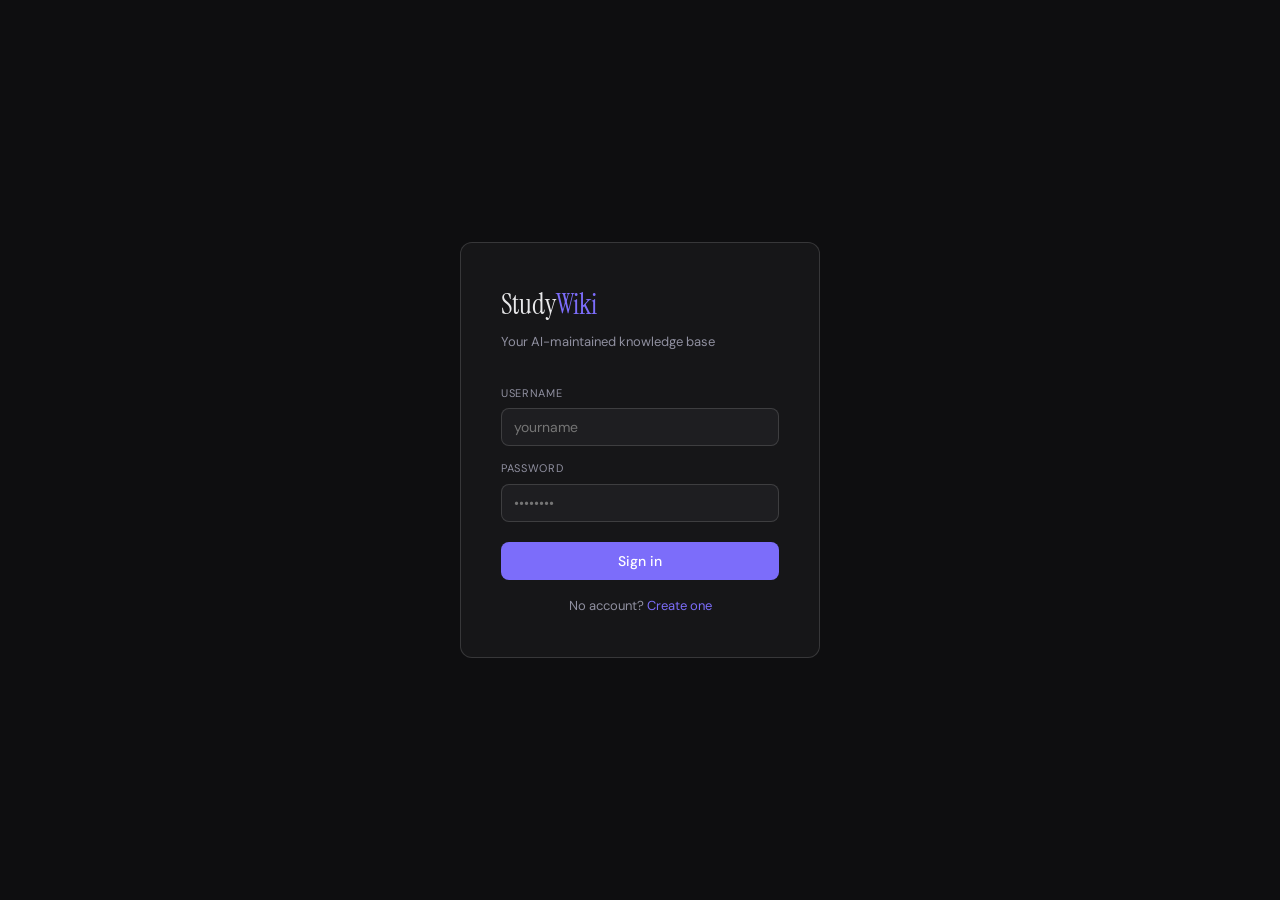
<file: study-wiki.html>
<!DOCTYPE html>
<html lang="en">
<head>
<meta charset="UTF-8" />
<meta name="viewport" content="width=device-width, initial-scale=1.0" />
<title>Study Wiki</title>
<style>
@import url('https://fonts.googleapis.com/css2?family=Instrument+Serif:ital@0;1&family=DM+Mono:wght@400;500&family=DM+Sans:wght@300;400;500&display=swap');

:root {
  --bg: #0e0e10;
  --bg2: #161618;
  --bg3: #1e1e21;
  --border: rgba(255,255,255,0.08);
  --border2: rgba(255,255,255,0.14);
  --text: #e8e8ea;
  --text2: #9090a0;
  --text3: #55555f;
  --accent: #7c6dfa;
  --accent2: #5748d4;
  --accent-glow: rgba(124,109,250,0.15);
  --green: #3dba7e;
  --green-bg: rgba(61,186,126,0.12);
  --amber: #f0b429;
  --amber-bg: rgba(240,180,41,0.12);
  --red: #f06060;
  --red-bg: rgba(240,96,96,0.12);
  --blue: #60a8f0;
  --blue-bg: rgba(96,168,240,0.12);
  --radius: 8px;
  --radius-lg: 12px;
  --font-serif: 'Instrument Serif', Georgia, serif;
  --font-mono: 'DM Mono', monospace;
  --font-sans: 'DM Sans', sans-serif;
}

*, *::before, *::after { box-sizing: border-box; margin: 0; padding: 0; }

body {
  font-family: var(--font-sans);
  background: var(--bg);
  color: var(--text);
  height: 100vh;
  overflow: hidden;
  font-size: 14px;
  line-height: 1.6;
}

/* ── Scrollbar ── */
::-webkit-scrollbar { width: 4px; height: 4px; }
::-webkit-scrollbar-track { background: transparent; }
::-webkit-scrollbar-thumb { background: var(--border2); border-radius: 4px; }

/* ── Auth ── */
#auth-screen {
  display: flex;
  align-items: center;
  justify-content: center;
  height: 100vh;
  background: var(--bg);
}

.auth-card {
  width: 360px;
  background: var(--bg2);
  border: 1px solid var(--border2);
  border-radius: var(--radius-lg);
  padding: 2.5rem;
  animation: fadeUp 0.4s ease;
}

.auth-logo {
  font-family: var(--font-serif);
  font-size: 28px;
  color: var(--text);
  margin-bottom: 4px;
}

.auth-logo span { color: var(--accent); }

.auth-sub {
  font-size: 13px;
  color: var(--text2);
  margin-bottom: 2rem;
}

.field { margin-bottom: 14px; }
.field label { display: block; font-size: 11px; color: var(--text2); text-transform: uppercase; letter-spacing: 0.06em; margin-bottom: 6px; }
.field input {
  width: 100%;
  padding: 9px 12px;
  background: var(--bg3);
  border: 1px solid var(--border2);
  border-radius: var(--radius);
  color: var(--text);
  font-family: var(--font-sans);
  font-size: 14px;
  outline: none;
  transition: border-color 0.2s;
}
.field input:focus { border-color: var(--accent); }

.auth-btn {
  width: 100%;
  padding: 10px;
  background: var(--accent);
  border: none;
  border-radius: var(--radius);
  color: #fff;
  font-family: var(--font-sans);
  font-size: 14px;
  font-weight: 500;
  cursor: pointer;
  margin-top: 6px;
  transition: background 0.2s, transform 0.1s;
}
.auth-btn:hover { background: var(--accent2); }
.auth-btn:active { transform: scale(0.99); }

.auth-err { font-size: 12px; color: var(--red); margin-top: 10px; display: none; }
.auth-toggle { text-align: center; margin-top: 1rem; font-size: 13px; color: var(--text2); }
.auth-toggle a { color: var(--accent); cursor: pointer; text-decoration: none; }

/* ── App Layout ── */
#app { display: none; height: 100vh; flex-direction: column; }
#app.visible { display: flex; }

/* ── Top bar ── */
#topbar {
  height: 44px;
  min-height: 44px;
  display: flex;
  align-items: center;
  gap: 0;
  border-bottom: 1px solid var(--border);
  background: var(--bg);
  padding: 0 16px;
  z-index: 10;
}

.tb-logo {
  font-family: var(--font-serif);
  font-size: 17px;
  color: var(--text);
  margin-right: 20px;
  flex-shrink: 0;
}
.tb-logo span { color: var(--accent); }

.tb-tabs { display: flex; gap: 2px; flex: 1; }

.tb-tab {
  padding: 5px 12px;
  border-radius: var(--radius);
  font-size: 13px;
  color: var(--text2);
  cursor: pointer;
  border: 1px solid transparent;
  transition: all 0.15s;
  background: none;
  font-family: var(--font-sans);
}
.tb-tab:hover { color: var(--text); background: var(--bg3); }
.tb-tab.active { color: var(--text); background: var(--bg3); border-color: var(--border2); }

.tb-right { display: flex; align-items: center; gap: 10px; margin-left: auto; }
.tb-user { font-size: 12px; color: var(--text3); }
.tb-sign-out {
  font-size: 12px;
  color: var(--text3);
  background: none;
  border: none;
  cursor: pointer;
  font-family: var(--font-sans);
  padding: 4px 8px;
  border-radius: var(--radius);
  transition: color 0.15s;
}
.tb-sign-out:hover { color: var(--text2); }

/* ── Main body ── */
#body { flex: 1; display: flex; overflow: hidden; }

/* ── Sidebar ── */
#sidebar {
  width: 210px;
  min-width: 210px;
  border-right: 1px solid var(--border);
  display: flex;
  flex-direction: column;
  background: var(--bg);
  overflow: hidden;
}

.sb-section {
  padding: 12px 10px 6px;
}

.sb-label {
  font-size: 10px;
  text-transform: uppercase;
  letter-spacing: 0.07em;
  color: var(--text3);
  padding: 0 6px;
  margin-bottom: 4px;
}

.sb-new {
  width: 100%;
  padding: 7px 10px;
  background: none;
  border: 1px dashed var(--border2);
  border-radius: var(--radius);
  color: var(--text2);
  font-size: 12px;
  cursor: pointer;
  font-family: var(--font-sans);
  text-align: left;
  transition: all 0.15s;
}
.sb-new:hover { border-color: var(--accent); color: var(--accent); background: var(--accent-glow); }

.sb-pages { flex: 1; overflow-y: auto; padding: 4px 10px; }

.sb-page {
  display: flex;
  align-items: center;
  gap: 7px;
  padding: 6px 8px;
  border-radius: var(--radius);
  cursor: pointer;
  font-size: 13px;
  color: var(--text2);
  border: 1px solid transparent;
  transition: all 0.12s;
  margin-bottom: 1px;
}
.sb-page:hover { color: var(--text); background: var(--bg3); }
.sb-page.active { color: var(--text); background: var(--bg3); border-color: var(--border2); }
.sb-page-icon { font-size: 11px; flex-shrink: 0; }
.sb-page-name { overflow: hidden; text-overflow: ellipsis; white-space: nowrap; flex: 1; }
.sb-page-del {
  opacity: 0;
  font-size: 14px;
  color: var(--text3);
  cursor: pointer;
  padding: 0 2px;
  transition: opacity 0.1s, color 0.1s;
  background: none;
  border: none;
  font-family: var(--font-sans);
  line-height: 1;
}
.sb-page:hover .sb-page-del { opacity: 1; }
.sb-page-del:hover { color: var(--red); }

.sb-footer { padding: 10px; border-top: 1px solid var(--border); }
.sb-stats { font-size: 11px; color: var(--text3); text-align: center; }

/* ── Editor view ── */
#editor-view { flex: 1; display: flex; overflow: hidden; }

.editor-main { flex: 1; display: flex; flex-direction: column; overflow: hidden; }

.editor-header {
  padding: 14px 20px 10px;
  border-bottom: 1px solid var(--border);
}

.page-title-input {
  width: 100%;
  font-family: var(--font-serif);
  font-size: 26px;
  background: transparent;
  border: none;
  color: var(--text);
  outline: none;
  margin-bottom: 8px;
}
.page-title-input::placeholder { color: var(--text3); }

.editor-meta { display: flex; align-items: center; gap: 8px; flex-wrap: wrap; }

.tag-pill {
  display: inline-flex;
  align-items: center;
  gap: 4px;
  font-size: 11px;
  padding: 2px 8px;
  border-radius: 100px;
  background: var(--accent-glow);
  border: 1px solid rgba(124,109,250,0.25);
  color: var(--accent);
  cursor: default;
}
.tag-pill .rm { cursor: pointer; opacity: 0.6; font-size: 13px; line-height: 1; background: none; border: none; color: var(--accent); padding: 0; }
.tag-pill .rm:hover { opacity: 1; }

.tag-add-input {
  font-size: 11px;
  padding: 2px 8px;
  border-radius: 100px;
  background: transparent;
  border: 1px dashed var(--border2);
  color: var(--text2);
  outline: none;
  width: 80px;
  font-family: var(--font-sans);
  transition: border-color 0.15s;
}
.tag-add-input:focus { border-color: var(--accent); }

.save-indicator { font-size: 11px; color: var(--text3); margin-left: auto; }
.save-indicator.saved { color: var(--green); }

.editor-body { flex: 1; display: flex; overflow: hidden; }

textarea#note-content {
  flex: 1;
  padding: 20px;
  background: transparent;
  border: none;
  color: var(--text);
  font-family: var(--font-mono);
  font-size: 13.5px;
  line-height: 1.8;
  resize: none;
  outline: none;
}
textarea#note-content::placeholder { color: var(--text3); }

/* ── AI Panel ── */
#ai-panel {
  width: 300px;
  min-width: 300px;
  border-left: 1px solid var(--border);
  display: none;
  flex-direction: column;
  background: var(--bg);
}
#ai-panel.open { display: flex; }

.ai-header {
  padding: 10px 14px;
  border-bottom: 1px solid var(--border);
  display: flex;
  align-items: center;
  justify-content: space-between;
}
.ai-header-title { font-size: 13px; font-weight: 500; }
.ai-close {
  background: none;
  border: none;
  color: var(--text3);
  font-size: 18px;
  cursor: pointer;
  padding: 0;
  line-height: 1;
  font-family: var(--font-sans);
}
.ai-close:hover { color: var(--text); }

.ai-msgs { flex: 1; overflow-y: auto; padding: 12px; display: flex; flex-direction: column; gap: 10px; }

.ai-msg {
  padding: 9px 11px;
  border-radius: var(--radius);
  font-size: 13px;
  line-height: 1.6;
  white-space: pre-wrap;
  word-break: break-word;
}
.ai-msg.user { background: var(--accent-glow); border: 1px solid rgba(124,109,250,0.2); color: var(--text); align-self: flex-end; max-width: 90%; }
.ai-msg.assistant { background: var(--bg3); border: 1px solid var(--border); color: var(--text); }
.ai-msg.system { background: var(--bg3); border: 1px solid var(--border); color: var(--text2); font-style: italic; font-size: 12px; }
.ai-msg.loading { color: var(--text3); font-style: italic; }

.ai-action-btns { padding: 8px 12px; display: flex; flex-wrap: wrap; gap: 6px; border-top: 1px solid var(--border); }
.ai-quick-btn {
  font-size: 11px;
  padding: 4px 9px;
  border-radius: 100px;
  background: var(--bg3);
  border: 1px solid var(--border2);
  color: var(--text2);
  cursor: pointer;
  font-family: var(--font-sans);
  transition: all 0.15s;
}
.ai-quick-btn:hover { border-color: var(--accent); color: var(--accent); background: var(--accent-glow); }

.ai-input-row {
  padding: 10px 12px;
  border-top: 1px solid var(--border);
  display: flex;
  gap: 8px;
  align-items: flex-end;
}
.ai-input-row textarea {
  flex: 1;
  padding: 8px 10px;
  background: var(--bg3);
  border: 1px solid var(--border2);
  border-radius: var(--radius);
  color: var(--text);
  font-family: var(--font-sans);
  font-size: 13px;
  outline: none;
  resize: none;
  min-height: 36px;
  max-height: 100px;
  line-height: 1.5;
  transition: border-color 0.15s;
}
.ai-input-row textarea:focus { border-color: var(--accent); }
.ai-send {
  padding: 8px 12px;
  background: var(--accent);
  border: none;
  border-radius: var(--radius);
  color: #fff;
  font-size: 14px;
  cursor: pointer;
  font-family: var(--font-sans);
  transition: background 0.15s;
  align-self: flex-end;
  height: 36px;
}
.ai-send:hover { background: var(--accent2); }

/* ── Index view ── */
#index-view {
  flex: 1;
  padding: 24px 32px;
  overflow-y: auto;
  display: none;
}
#index-view.active { display: block; }

.view-title {
  font-family: var(--font-serif);
  font-size: 26px;
  color: var(--text);
  margin-bottom: 4px;
}
.view-sub { font-size: 13px; color: var(--text2); margin-bottom: 24px; }

.index-table {
  width: 100%;
  border-collapse: collapse;
  font-size: 13px;
}
.index-table th {
  text-align: left;
  font-size: 10px;
  text-transform: uppercase;
  letter-spacing: 0.07em;
  color: var(--text3);
  padding: 8px 12px;
  border-bottom: 1px solid var(--border);
  font-weight: 400;
}
.index-table td {
  padding: 9px 12px;
  border-bottom: 1px solid var(--border);
  color: var(--text2);
}
.index-table tr:hover td { background: var(--bg3); }
.index-table td:first-child { color: var(--text); cursor: pointer; }
.index-table td:first-child:hover { color: var(--accent); }
.index-tags { display: flex; gap: 4px; flex-wrap: wrap; }
.index-tag {
  font-size: 10px;
  padding: 1px 6px;
  border-radius: 100px;
  background: var(--accent-glow);
  color: var(--accent);
  border: 1px solid rgba(124,109,250,0.2);
}

/* ── Log view ── */
#log-view {
  flex: 1;
  padding: 24px 32px;
  overflow-y: auto;
  display: none;
}
#log-view.active { display: block; }

.log-entry {
  display: flex;
  gap: 16px;
  padding: 10px 0;
  border-bottom: 1px solid var(--border);
  font-size: 13px;
  animation: fadeUp 0.2s ease;
}
.log-time { color: var(--text3); white-space: nowrap; font-family: var(--font-mono); font-size: 11px; min-width: 130px; padding-top: 2px; }
.log-badge {
  font-size: 10px;
  padding: 2px 7px;
  border-radius: 100px;
  white-space: nowrap;
  height: fit-content;
  border: 1px solid transparent;
}
.log-badge.ingest { background: var(--blue-bg); color: var(--blue); border-color: rgba(96,168,240,0.2); }
.log-badge.edit { background: var(--green-bg); color: var(--green); border-color: rgba(61,186,126,0.2); }
.log-badge.query { background: var(--amber-bg); color: var(--amber); border-color: rgba(240,180,41,0.2); }
.log-badge.lint { background: var(--red-bg); color: var(--red); border-color: rgba(240,96,96,0.2); }
.log-badge.delete { background: var(--red-bg); color: var(--red); border-color: rgba(240,96,96,0.2); }
.log-text { color: var(--text2); flex: 1; }

/* ── Graph view ── */
#graph-view {
  flex: 1;
  overflow: hidden;
  display: none;
  flex-direction: column;
}
#graph-view.active { display: flex; }
#graph-canvas { flex: 1; cursor: grab; }
#graph-canvas:active { cursor: grabbing; }
.graph-toolbar {
  padding: 10px 16px;
  border-bottom: 1px solid var(--border);
  display: flex;
  align-items: center;
  gap: 12px;
  font-size: 12px;
  color: var(--text2);
}
.graph-legend { display: flex; align-items: center; gap: 6px; }
.legend-dot { width: 10px; height: 10px; border-radius: 50%; }
.graph-info { margin-left: auto; font-size: 11px; color: var(--text3); }

/* ── Lint view ── */
#lint-view {
  flex: 1;
  padding: 24px 32px;
  overflow-y: auto;
  display: none;
}
#lint-view.active { display: block; }

.lint-run-btn {
  padding: 9px 18px;
  background: var(--accent);
  border: none;
  border-radius: var(--radius);
  color: #fff;
  font-size: 13px;
  font-weight: 500;
  cursor: pointer;
  font-family: var(--font-sans);
  margin-bottom: 24px;
  transition: background 0.15s;
}
.lint-run-btn:hover { background: var(--accent2); }
.lint-run-btn:disabled { opacity: 0.5; cursor: not-allowed; }

.lint-section { margin-bottom: 28px; }
.lint-section-title {
  font-size: 12px;
  text-transform: uppercase;
  letter-spacing: 0.07em;
  color: var(--text3);
  margin-bottom: 12px;
  display: flex;
  align-items: center;
  gap: 8px;
}
.lint-count {
  background: var(--bg3);
  border: 1px solid var(--border2);
  border-radius: 100px;
  padding: 1px 7px;
  font-size: 10px;
  color: var(--text2);
}
.lint-issue {
  background: var(--bg2);
  border: 1px solid var(--border);
  border-radius: var(--radius);
  padding: 10px 14px;
  margin-bottom: 8px;
  font-size: 13px;
  display: flex;
  gap: 12px;
  align-items: flex-start;
}
.lint-icon { font-size: 14px; flex-shrink: 0; margin-top: 1px; }
.lint-body { flex: 1; }
.lint-title { color: var(--text); margin-bottom: 2px; }
.lint-detail { color: var(--text2); font-size: 12px; }
.lint-fix {
  font-size: 11px;
  padding: 3px 9px;
  border-radius: 100px;
  background: var(--bg3);
  border: 1px solid var(--border2);
  color: var(--text2);
  cursor: pointer;
  font-family: var(--font-sans);
  transition: all 0.15s;
  white-space: nowrap;
  margin-top: 4px;
  display: inline-block;
}
.lint-fix:hover { border-color: var(--accent); color: var(--accent); }

.lint-empty {
  text-align: center;
  padding: 40px;
  color: var(--text3);
  font-size: 13px;
}
.lint-empty-icon { font-size: 28px; margin-bottom: 8px; }

/* ── Toolbar buttons ── */
.ai-open-btn {
  padding: 5px 11px;
  background: var(--accent-glow);
  border: 1px solid rgba(124,109,250,0.3);
  border-radius: var(--radius);
  color: var(--accent);
  font-size: 12px;
  cursor: pointer;
  font-family: var(--font-sans);
  transition: all 0.15s;
}
.ai-open-btn:hover { background: rgba(124,109,250,0.25); }

/* ── Empty state ── */
.empty-state {
  flex: 1;
  display: flex;
  flex-direction: column;
  align-items: center;
  justify-content: center;
  color: var(--text3);
  gap: 10px;
}
.empty-icon { font-size: 32px; }
.empty-label { font-size: 14px; color: var(--text2); }
.empty-hint { font-size: 12px; }

/* ── Animations ── */
@keyframes fadeUp {
  from { opacity: 0; transform: translateY(8px); }
  to   { opacity: 1; transform: translateY(0); }
}
</style>
</head>
<body>

<!-- ════════════════════════════════ AUTH ════════════════════════════════ -->
<div id="auth-screen">
  <div class="auth-card">
    <div class="auth-logo">Study<span>Wiki</span></div>
    <div class="auth-sub">Your AI-maintained knowledge base</div>
    <div class="field"><label>Username</label><input id="a-user" type="text" placeholder="yourname" autocomplete="username" /></div>
    <div class="field"><label>Password</label><input id="a-pass" type="password" placeholder="••••••••" autocomplete="current-password" /></div>
    <button class="auth-btn" id="a-btn">Sign in</button>
    <div class="auth-err" id="a-err"></div>
    <div class="auth-toggle" id="a-toggle">No account? <a id="a-switch">Create one</a></div>
  </div>
</div>

<!-- ════════════════════════════════ APP ════════════════════════════════ -->
<div id="app">

  <!-- Top bar -->
  <div id="topbar">
    <div class="tb-logo">Study<span>Wiki</span></div>
    <div class="tb-tabs">
      <button class="tb-tab active" data-view="editor">Editor</button>
      <button class="tb-tab" data-view="index">Index</button>
      <button class="tb-tab" data-view="log">Log</button>
      <button class="tb-tab" data-view="graph">Graph</button>
      <button class="tb-tab" data-view="lint">Lint</button>
    </div>
    <div class="tb-right">
      <span class="tb-user" id="tb-user"></span>
      <button class="tb-sign-out" id="tb-signout">Sign out</button>
    </div>
  </div>

  <!-- Body -->
  <div id="body">

    <!-- Sidebar (editor only) -->
    <div id="sidebar">
      <div class="sb-section">
        <div class="sb-label">Pages</div>
        <button class="sb-new" id="sb-new">+ New page</button>
      </div>
      <div class="sb-pages" id="sb-pages"></div>
      <div class="sb-footer">
        <div class="sb-stats" id="sb-stats"></div>
      </div>
    </div>

    <!-- ── EDITOR VIEW ── -->
    <div id="editor-view">
      <div id="editor-empty" class="empty-state" style="display:flex;">
        <div class="empty-icon">📖</div>
        <div class="empty-label">No page selected</div>
        <div class="empty-hint">Create a new page or select one from the sidebar</div>
      </div>

      <div id="editor-active" class="editor-main" style="display:none;">
        <div class="editor-header">
          <input class="page-title-input" id="page-title" placeholder="Untitled page…" />
          <div class="editor-meta">
            <div id="tags-container"></div>
            <input class="tag-add-input" id="tag-input" placeholder="+ tag" />
            <div style="margin-left:auto;display:flex;gap:8px;align-items:center;">
              <span class="save-indicator" id="save-ind"></span>
              <button class="ai-open-btn" id="ai-open-btn">✦ Ask AI</button>
            </div>
          </div>
        </div>
        <div class="editor-body">
          <textarea id="note-content" placeholder="Write your notes here…&#10;&#10;Markdown is supported. Reference [[other pages]] with double brackets.&#10;Use the AI panel to summarize, cross-reference, or extend your notes."></textarea>
          <!-- AI panel -->
          <div id="ai-panel">
            <div class="ai-header">
              <span class="ai-header-title">✦ AI Assistant</span>
              <button class="ai-close" id="ai-close">×</button>
            </div>
            <div class="ai-msgs" id="ai-msgs">
              <div class="ai-msg system">I have access to all your wiki pages. Ask me anything — I can summarize, find connections, suggest additions, or write new content.</div>
            </div>
            <div class="ai-action-btns">
              <button class="ai-quick-btn" data-q="Summarize the current page concisely">Summarize</button>
              <button class="ai-quick-btn" data-q="Find connections between this page and others in my wiki">Find connections</button>
              <button class="ai-quick-btn" data-q="What's missing from this page? What should I add?">Suggest additions</button>
              <button class="ai-quick-btn" data-q="Write a short overview of this topic I can add to the page">Write overview</button>
            </div>
            <div class="ai-input-row">
              <textarea id="ai-input" placeholder="Ask about your notes…" rows="1"></textarea>
              <button class="ai-send" id="ai-send">↑</button>
            </div>
          </div>
        </div>
      </div>
    </div>

    <!-- ── INDEX VIEW ── -->
    <div id="index-view">
      <div class="view-title">Index</div>
      <div class="view-sub" id="index-sub"></div>
      <table class="index-table">
        <thead>
          <tr>
            <th>Page</th>
            <th>Tags</th>
            <th>Words</th>
            <th>Last updated</th>
          </tr>
        </thead>
        <tbody id="index-tbody"></tbody>
      </table>
    </div>

    <!-- ── LOG VIEW ── -->
    <div id="log-view">
      <div class="view-title">Activity log</div>
      <div class="view-sub">Append-only record of wiki activity</div>
      <div id="log-entries"></div>
    </div>

    <!-- ── GRAPH VIEW ── -->
    <div id="graph-view">
      <div class="graph-toolbar">
        <div class="graph-legend">
          <div class="legend-dot" style="background:#7c6dfa;"></div><span>Page</span>
        </div>
        <div class="graph-legend">
          <div class="legend-dot" style="background:#3dba7e;"></div><span>Tag</span>
        </div>
        <div class="graph-info" id="graph-info">Hover a node to inspect</div>
      </div>
      <canvas id="graph-canvas"></canvas>
    </div>

    <!-- ── LINT VIEW ── -->
    <div id="lint-view">
      <div class="view-title">Wiki lint</div>
      <div class="view-sub">AI health-check for your knowledge base</div>
      <button class="lint-run-btn" id="lint-run">Run lint check</button>
      <div id="lint-results"></div>
    </div>

  </div><!-- /body -->
</div><!-- /app -->

<script>
// ════════════════════════════════════════════════════
//  STORAGE
// ════════════════════════════════════════════════════
const DB_KEY = 'studywiki_v2';

function loadDB() {
  try { return JSON.parse(localStorage.getItem(DB_KEY)) || mkEmptyDB(); }
  catch { return mkEmptyDB(); }
}
function mkEmptyDB() { return { users: {}, wikis: {}, logs: {} }; }
function saveDB() { localStorage.setItem(DB_KEY, JSON.stringify(db)); }
function simpleHash(s) { let h=5381; for(let i=0;i<s.length;i++) h=((h<<5)+h)+s.charCodeAt(i); return(h>>>0).toString(36); }

let db = loadDB();
let me = null; // current username

function userWiki() { return db.wikis[me] || {}; }
function userLogs() { return db.logs[me] || []; }

function addLog(type, text) {
  if (!db.logs[me]) db.logs[me] = [];
  db.logs[me].unshift({ type, text, ts: Date.now() });
  if (db.logs[me].length > 500) db.logs[me] = db.logs[me].slice(0, 500);
  saveDB();
}

function createPage(title) {
  const id = 'p' + Date.now() + Math.random().toString(36).slice(2,6);
  if (!db.wikis[me]) db.wikis[me] = {};
  db.wikis[me][id] = { id, title: title || 'Untitled', content: '', tags: [], created: Date.now(), updated: Date.now() };
  addLog('ingest', `Created page: "${title || 'Untitled'}"`);
  saveDB();
  return id;
}

function savePage(id, title, content, tags) {
  if (!db.wikis[me] || !db.wikis[me][id]) return;
  db.wikis[me][id].title = title;
  db.wikis[me][id].content = content;
  db.wikis[me][id].tags = tags;
  db.wikis[me][id].updated = Date.now();
  saveDB();
}

function deletePage(id) {
  const title = db.wikis[me][id]?.title || id;
  delete db.wikis[me][id];
  addLog('delete', `Deleted page: "${title}"`);
  saveDB();
}

// ════════════════════════════════════════════════════
//  AUTH
// ════════════════════════════════════════════════════
const authScreen = document.getElementById('auth-screen');
const appEl = document.getElementById('app');
let isSignup = false;

document.getElementById('a-switch').addEventListener('click', () => {
  isSignup = !isSignup;
  document.getElementById('a-btn').textContent = isSignup ? 'Create account' : 'Sign in';
  document.getElementById('a-switch').textContent = isSignup ? 'Sign in instead' : 'Create one';
  document.querySelector('#a-toggle').firstChild.textContent = isSignup ? 'Already have one? ' : 'No account? ';
  document.getElementById('a-err').style.display = 'none';
});

document.getElementById('a-btn').addEventListener('click', doAuth);
document.getElementById('a-pass').addEventListener('keydown', e => e.key === 'Enter' && doAuth());
document.getElementById('a-user').addEventListener('keydown', e => e.key === 'Enter' && document.getElementById('a-pass').focus());

function doAuth() {
  const u = document.getElementById('a-user').value.trim().toLowerCase();
  const p = document.getElementById('a-pass').value;
  const errEl = document.getElementById('a-err');
  if (!u || !p) { showErr('Enter username and password.'); return; }
  const h = simpleHash(u + p);
  if (isSignup) {
    if (db.users[u]) { showErr('Username taken.'); return; }
    db.users[u] = h;
    db.wikis[u] = {};
    db.logs[u] = [];
    saveDB();
  } else {
    if (!db.users[u] || db.users[u] !== h) { showErr('Incorrect credentials.'); return; }
  }
  errEl.style.display = 'none';
  me = u;
  authScreen.style.display = 'none';
  appEl.classList.add('visible');
  document.getElementById('tb-user').textContent = u;
  bootApp();
}

function showErr(msg) {
  const el = document.getElementById('a-err');
  el.textContent = msg; el.style.display = 'block';
}

document.getElementById('tb-signout').addEventListener('click', () => {
  me = null;
  appEl.classList.remove('visible');
  authScreen.style.display = 'flex';
  document.getElementById('a-user').value = '';
  document.getElementById('a-pass').value = '';
  currentPageId = null;
});

// ════════════════════════════════════════════════════
//  APP BOOT
// ════════════════════════════════════════════════════
let currentPageId = null;
let currentView = 'editor';
let autoSaveTimer = null;

function bootApp() {
  renderSidebar();
  const pages = Object.values(userWiki());
  if (pages.length === 0) {
    const id = createPage('Welcome');
    db.wikis[me][id].content = '# Welcome to StudyWiki\n\nThis is your first page. Start writing notes here.\n\nYou can:\n- Create new pages from the sidebar\n- Tag pages using the tag input above\n- Reference other pages with [[page name]]\n- Use the AI panel to summarize and cross-reference\n- Run **Lint** to health-check your wiki\n- See **Graph** for a visual map of your notes';
    saveDB();
    openPage(id);
  } else {
    const sorted = pages.sort((a,b) => b.updated - a.updated);
    openPage(sorted[0].id);
  }
  switchView('editor');
}

// ════════════════════════════════════════════════════
//  VIEW SWITCHING
// ════════════════════════════════════════════════════
const viewIds = { editor: 'editor-view', index: 'index-view', log: 'log-view', graph: 'graph-view', lint: 'lint-view' };

document.querySelectorAll('.tb-tab').forEach(btn => {
  btn.addEventListener('click', () => switchView(btn.dataset.view));
});

function switchView(v) {
  currentView = v;
  document.querySelectorAll('.tb-tab').forEach(b => b.classList.toggle('active', b.dataset.view === v));
  const sidebar = document.getElementById('sidebar');
  sidebar.style.display = v === 'editor' ? 'flex' : 'none';

  Object.entries(viewIds).forEach(([k, id]) => {
    const el = document.getElementById(id);
    el.classList.toggle('active', k === v);
    if (k !== 'editor') el.style.display = k === v ? 'block' : 'none';
    if (k === 'editor') el.style.display = k === v ? 'flex' : 'none';
    if (k === 'graph') el.style.display = k === v ? 'flex' : 'none';
  });

  if (v === 'index') renderIndex();
  if (v === 'log') renderLog();
  if (v === 'graph') { setTimeout(renderGraph, 50); }
  if (v === 'lint') renderLintPlaceholder();
}

// ════════════════════════════════════════════════════
//  SIDEBAR
// ════════════════════════════════════════════════════
document.getElementById('sb-new').addEventListener('click', () => {
  const id = createPage('');
  renderSidebar();
  openPage(id);
  document.getElementById('page-title').focus();
});

function renderSidebar() {
  const wiki = userWiki();
  const pages = Object.values(wiki).sort((a,b) => b.updated - a.updated);
  const container = document.getElementById('sb-pages');
  container.innerHTML = '';
  pages.forEach(p => {
    const el = document.createElement('div');
    el.className = 'sb-page' + (p.id === currentPageId ? ' active' : '');
    el.innerHTML = `<span class="sb-page-icon">📄</span><span class="sb-page-name">${esc(p.title || 'Untitled')}</span><button class="sb-page-del" title="Delete">×</button>`;
    el.querySelector('.sb-page-name').addEventListener('click', () => openPage(p.id));
    el.querySelector('.sb-page-del').addEventListener('click', e => { e.stopPropagation(); if(confirm(`Delete "${p.title}"?`)) { deletePage(p.id); if(currentPageId===p.id) { currentPageId=null; showEmptyEditor(); } renderSidebar(); } });
    container.appendChild(el);
  });
  const count = pages.length;
  const words = pages.reduce((s,p) => s + wordCount(p.content), 0);
  document.getElementById('sb-stats').textContent = `${count} page${count!==1?'s':''} · ${words.toLocaleString()} words`;
}

function showEmptyEditor() {
  document.getElementById('editor-empty').style.display = 'flex';
  document.getElementById('editor-active').style.display = 'none';
}

function openPage(id) {
  const p = userWiki()[id];
  if (!p) return;
  currentPageId = id;
  document.getElementById('editor-empty').style.display = 'none';
  document.getElementById('editor-active').style.display = 'flex';
  document.getElementById('page-title').value = p.title;
  document.getElementById('note-content').value = p.content;
  currentTags = [...(p.tags || [])];
  renderTagPills();
  document.getElementById('save-ind').textContent = '';
  document.getElementById('save-ind').className = 'save-indicator';
  renderSidebar();
  switchView('editor');
}

// ════════════════════════════════════════════════════
//  EDITOR INTERACTIONS
// ════════════════════════════════════════════════════
let currentTags = [];

function renderTagPills() {
  const container = document.getElementById('tags-container');
  container.innerHTML = '';
  currentTags.forEach(tag => {
    const pill = document.createElement('span');
    pill.className = 'tag-pill';
    pill.innerHTML = `${esc(tag)}<button class="rm" data-tag="${esc(tag)}">×</button>`;
    pill.querySelector('.rm').addEventListener('click', () => {
      currentTags = currentTags.filter(t => t !== tag);
      renderTagPills();
      scheduleAutoSave();
    });
    container.appendChild(pill);
  });
}

const tagInput = document.getElementById('tag-input');
tagInput.addEventListener('keydown', e => {
  if (e.key === 'Enter' && tagInput.value.trim()) {
    const t = tagInput.value.trim().toLowerCase().replace(/\s+/g,'-');
    if (!currentTags.includes(t)) { currentTags.push(t); renderTagPills(); }
    tagInput.value = '';
    scheduleAutoSave();
  }
});

document.getElementById('page-title').addEventListener('input', scheduleAutoSave);
document.getElementById('note-content').addEventListener('input', scheduleAutoSave);

function scheduleAutoSave() {
  clearTimeout(autoSaveTimer);
  document.getElementById('save-ind').textContent = 'Unsaved…';
  document.getElementById('save-ind').className = 'save-indicator';
  autoSaveTimer = setTimeout(doSave, 700);
}

function doSave() {
  if (!currentPageId || !me) return;
  const title = document.getElementById('page-title').value || 'Untitled';
  const content = document.getElementById('note-content').value;
  savePage(currentPageId, title, content, currentTags);
  addLog('edit', `Edited "${title}"`);
  document.getElementById('save-ind').textContent = 'Saved';
  document.getElementById('save-ind').className = 'save-indicator saved';
  renderSidebar();
  setTimeout(() => { if(document.getElementById('save-ind').textContent==='Saved') document.getElementById('save-ind').textContent=''; }, 2000);
}

// ════════════════════════════════════════════════════
//  AI PANEL
// ════════════════════════════════════════════════════
document.getElementById('ai-open-btn').addEventListener('click', () => {
  document.getElementById('ai-panel').classList.add('open');
  document.getElementById('ai-input').focus();
});
document.getElementById('ai-close').addEventListener('click', () => document.getElementById('ai-panel').classList.remove('open'));
document.getElementById('ai-send').addEventListener('click', sendAI);
document.getElementById('ai-input').addEventListener('keydown', e => { if(e.key==='Enter' && !e.shiftKey) { e.preventDefault(); sendAI(); } });

document.querySelectorAll('.ai-quick-btn').forEach(btn => {
  btn.addEventListener('click', () => { document.getElementById('ai-input').value = btn.dataset.q; sendAI(); });
});

function addAIMsg(text, role) {
  const el = document.createElement('div');
  el.className = 'ai-msg ' + role;
  el.textContent = text;
  const msgs = document.getElementById('ai-msgs');
  msgs.appendChild(el);
  msgs.scrollTop = msgs.scrollHeight;
  return el;
}

async function sendAI() {
  const input = document.getElementById('ai-input');
  const q = input.value.trim();
  if (!q) return;
  input.value = '';
  addAIMsg(q, 'user');
  addLog('query', `AI query: "${q.slice(0,60)}${q.length>60?'…':''}"`);

  const loading = addAIMsg('Thinking…', 'assistant loading');

  const wiki = userWiki();
  const pages = Object.values(wiki);
  const wikiCtx = pages.map(p => `### ${p.title}\nTags: ${(p.tags||[]).join(', ') || 'none'}\n${p.content.slice(0,800)}`).join('\n\n---\n\n');
  const cur = wiki[currentPageId];
  const sys = `You are a study wiki AI assistant. The user maintains a personal knowledge base and you help them build, summarize, and cross-reference it.

Current wiki contents:
${wikiCtx || '(empty)'}

Currently open page: "${cur?.title || ''}"
${cur?.content?.slice(0,1200) || ''}

Guidelines:
- Be concise and specific. Reference page titles when relevant.
- When suggesting new content, write it in markdown so the user can copy it.
- When finding connections, name the specific pages and explain how they relate.
- When asked to write content, format it well with headers and bullet points.`;

  try {
    const res = await fetch('https://api.anthropic.com/v1/messages', {
      method: 'POST',
      headers: { 'Content-Type': 'application/json' },
      body: JSON.stringify({ model: 'claude-sonnet-4-20250514', max_tokens: 1000, system: sys, messages: [{ role: 'user', content: q }] })
    });
    const data = await res.json();
    const text = data.content?.find(b=>b.type==='text')?.text || 'No response.';
    loading.className = 'ai-msg assistant';
    loading.textContent = text;
  } catch {
    loading.className = 'ai-msg assistant';
    loading.textContent = 'Could not reach AI. Check your connection.';
  }
}

// ════════════════════════════════════════════════════
//  INDEX VIEW
// ════════════════════════════════════════════════════
function renderIndex() {
  const pages = Object.values(userWiki()).sort((a,b) => b.updated - a.updated);
  document.getElementById('index-sub').textContent = `${pages.length} pages · ${pages.reduce((s,p)=>s+wordCount(p.content),0).toLocaleString()} total words`;
  const tbody = document.getElementById('index-tbody');
  tbody.innerHTML = '';
  pages.forEach(p => {
    const tr = document.createElement('tr');
    const tagsHtml = (p.tags||[]).map(t=>`<span class="index-tag">${esc(t)}</span>`).join('');
    tr.innerHTML = `
      <td>${esc(p.title||'Untitled')}</td>
      <td><div class="index-tags">${tagsHtml||'—'}</div></td>
      <td>${wordCount(p.content).toLocaleString()}</td>
      <td>${fmtDate(p.updated)}</td>`;
    tr.querySelector('td').style.cursor = 'pointer';
    tr.querySelector('td').addEventListener('click', () => { openPage(p.id); switchView('editor'); });
    tbody.appendChild(tr);
  });
}

// ════════════════════════════════════════════════════
//  LOG VIEW
// ════════════════════════════════════════════════════
function renderLog() {
  const logs = userLogs();
  const container = document.getElementById('log-entries');
  if (logs.length === 0) {
    container.innerHTML = '<div style="color:var(--text3);font-size:13px;padding:20px 0;">No activity yet.</div>';
    return;
  }
  container.innerHTML = logs.map(l => `
    <div class="log-entry">
      <span class="log-time">${fmtDateTime(l.ts)}</span>
      <span class="log-badge ${l.type}">${l.type}</span>
      <span class="log-text">${esc(l.text)}</span>
    </div>`).join('');
}

// ════════════════════════════════════════════════════
//  GRAPH VIEW
// ════════════════════════════════════════════════════
let graphNodes = [], graphEdges = [], dragging = null, dragOffX = 0, dragOffY = 0, panX = 0, panY = 0, panStartX = 0, panStartY = 0, isPanning = false;

function renderGraph() {
  const canvas = document.getElementById('graph-canvas');
  const ctx = canvas.getContext('2d');
  const parent = canvas.parentElement;
  canvas.width = parent.clientWidth;
  canvas.height = parent.clientHeight - 40;

  const wiki = userWiki();
  const pages = Object.values(wiki);
  const allTags = [...new Set(pages.flatMap(p => p.tags || []))];

  // Build nodes
  const centerX = canvas.width / 2, centerY = canvas.height / 2;
  graphNodes = [];
  graphEdges = [];

  // Page nodes in a circle
  pages.forEach((p, i) => {
    const angle = (2 * Math.PI * i) / Math.max(pages.length, 1) - Math.PI/2;
    const r = Math.min(canvas.width, canvas.height) * 0.3;
    graphNodes.push({ id: p.id, label: p.title || 'Untitled', type: 'page', x: centerX + r * Math.cos(angle), y: centerY + r * Math.sin(angle), r: 18, vx:0, vy:0 });
  });

  // Tag nodes
  allTags.forEach((tag, i) => {
    const angle = (2 * Math.PI * i) / Math.max(allTags.length, 1);
    const r = Math.min(canvas.width, canvas.height) * 0.15;
    graphNodes.push({ id: 'tag:' + tag, label: tag, type: 'tag', x: centerX + r * Math.cos(angle), y: centerY + r * Math.sin(angle), r: 12, vx:0, vy:0 });
  });

  // Edges: page → tag
  pages.forEach(p => {
    (p.tags || []).forEach(tag => {
      graphEdges.push({ from: p.id, to: 'tag:' + tag });
    });
  });

  // Edges: [[wiki links]]
  pages.forEach(p => {
    const refs = [...(p.content.matchAll(/\[\[([^\]]+)\]\]/g))].map(m => m[1].toLowerCase());
    pages.forEach(other => {
      if (other.id !== p.id && refs.includes(other.title.toLowerCase())) {
        graphEdges.push({ from: p.id, to: other.id, wikilink: true });
      }
    });
  });

  // Force simulation (simple)
  for (let iter = 0; iter < 120; iter++) {
    const nodes = graphNodes;
    for (let i = 0; i < nodes.length; i++) {
      for (let j = i+1; j < nodes.length; j++) {
        const dx = nodes[j].x - nodes[i].x, dy = nodes[j].y - nodes[i].y;
        const dist = Math.sqrt(dx*dx + dy*dy) || 1;
        const force = Math.min(500 / (dist*dist), 5);
        nodes[i].vx -= force * dx/dist; nodes[i].vy -= force * dy/dist;
        nodes[j].vx += force * dx/dist; nodes[j].vy += force * dy/dist;
      }
    }
    graphEdges.forEach(e => {
      const a = graphNodes.find(n=>n.id===e.from), b = graphNodes.find(n=>n.id===e.to);
      if(!a||!b) return;
      const dx=b.x-a.x, dy=b.y-a.y, dist=Math.sqrt(dx*dx+dy*dy)||1;
      const target = 100, force = (dist-target)*0.03;
      a.vx += force*dx/dist; a.vy += force*dy/dist;
      b.vx -= force*dx/dist; b.vy -= force*dy/dist;
    });
    nodes.forEach(n => {
      n.x += n.vx * 0.5; n.y += n.vy * 0.5;
      n.vx *= 0.8; n.vy *= 0.8;
      n.x = Math.max(n.r+5, Math.min(canvas.width-n.r-5, n.x));
      n.y = Math.max(n.r+5, Math.min(canvas.height-n.r-5, n.y));
    });
  }

  function draw() {
    ctx.clearRect(0, 0, canvas.width, canvas.height);
    ctx.save();
    ctx.translate(panX, panY);

    // Edges
    graphEdges.forEach(e => {
      const a = graphNodes.find(n=>n.id===e.from), b = graphNodes.find(n=>n.id===e.to);
      if(!a||!b) return;
      ctx.beginPath();
      ctx.moveTo(a.x, a.y); ctx.lineTo(b.x, b.y);
      ctx.strokeStyle = e.wikilink ? 'rgba(124,109,250,0.4)' : 'rgba(255,255,255,0.1)';
      ctx.lineWidth = e.wikilink ? 1.5 : 1;
      ctx.stroke();
    });

    // Nodes
    graphNodes.forEach(n => {
      ctx.beginPath();
      ctx.arc(n.x, n.y, n.r, 0, Math.PI*2);
      ctx.fillStyle = n.type === 'page' ? '#7c6dfa' : '#3dba7e';
      ctx.globalAlpha = 0.85;
      ctx.fill();
      ctx.globalAlpha = 1;
      ctx.strokeStyle = n.type === 'page' ? '#9d90fb' : '#5dca9e';
      ctx.lineWidth = 1.5;
      ctx.stroke();

      // Label
      const maxLen = n.type === 'page' ? 14 : 10;
      const label = n.label.length > maxLen ? n.label.slice(0, maxLen)+'…' : n.label;
      ctx.fillStyle = '#e8e8ea';
      ctx.font = `${n.type==='page'?'11px':'10px'} "DM Sans", sans-serif`;
      ctx.textAlign = 'center';
      ctx.fillText(label, n.x, n.y + n.r + 12);
    });

    ctx.restore();
  }

  draw();

  // Mouse events
  canvas.onmousedown = e => {
    const rect = canvas.getBoundingClientRect();
    const mx = e.clientX - rect.left - panX, my = e.clientY - rect.top - panY;
    const hit = graphNodes.find(n => Math.hypot(n.x-mx, n.y-my) < n.r+4);
    if (hit) { dragging = hit; dragOffX = mx-hit.x; dragOffY = my-hit.y; }
    else { isPanning = true; panStartX = e.clientX - panX; panStartY = e.clientY - panY; }
  };
  canvas.onmousemove = e => {
    const rect = canvas.getBoundingClientRect();
    const mx = e.clientX - rect.left - panX, my = e.clientY - rect.top - panY;
    if (dragging) { dragging.x = mx - dragOffX; dragging.y = my - dragOffY; draw(); }
    else if (isPanning) { panX = e.clientX - panStartX; panY = e.clientY - panStartY; draw(); }
    else {
      const hit = graphNodes.find(n => Math.hypot(n.x-mx, n.y-my) < n.r+4);
      document.getElementById('graph-info').textContent = hit ? `${hit.type === 'page' ? '📄' : '🏷'} ${hit.label}` : 'Hover a node to inspect';
      canvas.style.cursor = hit ? 'pointer' : isPanning ? 'grabbing' : 'grab';
    }
  };
  canvas.onmouseup = e => {
    if (dragging) {
      const rect = canvas.getBoundingClientRect();
      const mx = e.clientX - rect.left - panX, my = e.clientY - rect.top - panY;
      const dist = Math.hypot(mx - (dragging.x + dragOffX), my - (dragging.y + dragOffY));
      if (dist < 4 && dragging.type === 'page') { openPage(dragging.id); switchView('editor'); }
    }
    dragging = null; isPanning = false;
  };
  canvas.onmouseleave = () => { dragging = null; isPanning = false; };
}

// ════════════════════════════════════════════════════
//  LINT VIEW
// ════════════════════════════════════════════════════
function renderLintPlaceholder() {
  if (document.getElementById('lint-results').innerHTML === '') {
    document.getElementById('lint-results').innerHTML = `
      <div class="lint-empty">
        <div class="lint-empty-icon">🔍</div>
        <div>Click "Run lint check" to analyse your wiki</div>
      </div>`;
  }
}

document.getElementById('lint-run').addEventListener('click', runLint);

async function runLint() {
  const btn = document.getElementById('lint-run');
  btn.disabled = true;
  btn.textContent = 'Running…';
  addLog('lint', 'Ran wiki lint check');

  const wiki = userWiki();
  const pages = Object.values(wiki);

  if (pages.length === 0) {
    document.getElementById('lint-results').innerHTML = '<div class="lint-empty"><div class="lint-empty-icon">📭</div><div>No pages to lint yet.</div></div>';
    btn.disabled = false; btn.textContent = 'Run lint check';
    return;
  }

  // Static checks
  const issues = { orphans: [], stubs: [], missingLinks: [], duplicateTags: [] };

  // Orphan pages (no inbound [[links]] and not the only page)
  if (pages.length > 1) {
    const allContent = pages.map(p=>p.content.toLowerCase()).join(' ');
    pages.forEach(p => {
      const isLinked = pages.some(other => other.id !== p.id && other.content.toLowerCase().includes(`[[${p.title.toLowerCase()}]]`));
      if (!isLinked && (p.tags||[]).length === 0) issues.orphans.push(p);
    });
  }

  // Stub pages (<30 words)
  pages.forEach(p => { if (wordCount(p.content) < 30 && p.content.trim()) issues.stubs.push(p); });
  if (wordCount(pages[0]?.content||'') === 0) issues.stubs.push(pages[0]);

  // [[Links]] to pages that don't exist
  pages.forEach(p => {
    const refs = [...(p.content.matchAll(/\[\[([^\]]+)\]\]/g))].map(m=>m[1]);
    refs.forEach(ref => {
      const found = pages.some(other => other.title.toLowerCase() === ref.toLowerCase());
      if (!found) issues.missingLinks.push({ page: p, ref });
    });
  });

  // AI analysis
  const wikiSummary = pages.map(p=>`Page: "${p.title}" (${wordCount(p.content)} words, tags: ${(p.tags||[]).join(',')||'none'})\n${p.content.slice(0,400)}`).join('\n---\n');
  let aiIssues = [];
  try {
    const res = await fetch('https://api.anthropic.com/v1/messages', {
      method: 'POST',
      headers: { 'Content-Type': 'application/json' },
      body: JSON.stringify({
        model: 'claude-sonnet-4-20250514',
        max_tokens: 800,
        system: 'You are a wiki health checker. Analyse the provided wiki pages and return a JSON array of issues. Each issue: { "type": "contradiction"|"gap"|"suggestion", "title": "short title", "detail": "explanation", "page": "page name or null" }. Return ONLY valid JSON array, no markdown, no extra text.',
        messages: [{ role: 'user', content: `Analyse this wiki and find: contradictions between pages, important missing concepts, or suggestions for new pages that would strengthen the knowledge base.\n\nWiki:\n${wikiSummary}` }]
      })
    });
    const data = await res.json();
    const raw = data.content?.find(b=>b.type==='text')?.text || '[]';
    const cleaned = raw.replace(/```json|```/g,'').trim();
    aiIssues = JSON.parse(cleaned);
  } catch { aiIssues = []; }

  renderLintResults(issues, aiIssues);
  btn.disabled = false;
  btn.textContent = 'Run lint check';
}

function renderLintResults(issues, aiIssues) {
  const container = document.getElementById('lint-results');
  const total = issues.orphans.length + issues.stubs.length + issues.missingLinks.length + aiIssues.length;

  if (total === 0) {
    container.innerHTML = `<div class="lint-empty"><div class="lint-empty-icon">✅</div><div>Wiki looks healthy! No issues found.</div></div>`;
    return;
  }

  let html = '';

  if (issues.orphans.length) {
    html += `<div class="lint-section"><div class="lint-section-title">Orphan pages <span class="lint-count">${issues.orphans.length}</span></div>`;
    issues.orphans.forEach(p => {
      html += `<div class="lint-issue"><div class="lint-icon">🔗</div><div class="lint-body"><div class="lint-title">"${esc(p.title)}"</div><div class="lint-detail">No other page links to this page and it has no tags. Consider linking it from a related page or adding tags.</div></div></div>`;
    });
    html += '</div>';
  }

  if (issues.stubs.length) {
    html += `<div class="lint-section"><div class="lint-section-title">Stub pages <span class="lint-count">${issues.stubs.length}</span></div>`;
    issues.stubs.forEach(p => {
      html += `<div class="lint-issue"><div class="lint-icon">📝</div><div class="lint-body"><div class="lint-title">"${esc(p.title)}" (${wordCount(p.content)} words)</div><div class="lint-detail">This page is very short. Consider expanding it with more detail or examples.</div></div></div>`;
    });
    html += '</div>';
  }

  if (issues.missingLinks.length) {
    html += `<div class="lint-section"><div class="lint-section-title">Broken wiki links <span class="lint-count">${issues.missingLinks.length}</span></div>`;
    issues.missingLinks.forEach(({ page, ref }) => {
      html += `<div class="lint-issue"><div class="lint-icon">⚠️</div><div class="lint-body"><div class="lint-title">[[${esc(ref)}]] in "${esc(page.title)}"</div><div class="lint-detail">This page references [[${esc(ref)}]] but no such page exists. Create it or fix the link.</div><span class="lint-fix" data-create="${esc(ref)}">Create page "${esc(ref)}"</span></div></div>`;
    });
    html += '</div>';
  }

  if (aiIssues.length) {
    const byType = {};
    aiIssues.forEach(i => { (byType[i.type] = byType[i.type]||[]).push(i); });
    const labels = { contradiction: 'Contradictions', gap: 'Knowledge gaps', suggestion: 'Suggestions' };
    const icons = { contradiction: '⚡', gap: '🕳', suggestion: '💡' };
    Object.entries(byType).forEach(([type, items]) => {
      html += `<div class="lint-section"><div class="lint-section-title">${labels[type]||type} <span class="lint-count">${items.length}</span></div>`;
      items.forEach(i => {
        html += `<div class="lint-issue"><div class="lint-icon">${icons[type]||'•'}</div><div class="lint-body"><div class="lint-title">${esc(i.title)}${i.page?` <span style="color:var(--text3);font-size:11px;">— ${esc(i.page)}</span>`:''}</div><div class="lint-detail">${esc(i.detail)}</div>${type==='suggestion'?`<span class="lint-fix" data-create="${esc(i.title)}">Create page</span>`:''}</div></div>`;
      });
      html += '</div>';
    });
  }

  container.innerHTML = html;

  // Wire up "Create page" buttons
  container.querySelectorAll('.lint-fix[data-create]').forEach(btn => {
    btn.addEventListener('click', () => {
      const title = btn.dataset.create;
      const id = createPage(title);
      renderSidebar();
      openPage(id);
      switchView('editor');
    });
  });
}

// ════════════════════════════════════════════════════
//  HELPERS
// ════════════════════════════════════════════════════
function esc(s) { return String(s||'').replace(/&/g,'&amp;').replace(/</g,'&lt;').replace(/>/g,'&gt;').replace(/"/g,'&quot;'); }
function wordCount(s) { return (s||'').trim().split(/\s+/).filter(Boolean).length; }
function fmtDate(ts) {
  const d = new Date(ts);
  return d.toLocaleDateString('en-GB', { day:'numeric', month:'short', year:'numeric' });
}
function fmtDateTime(ts) {
  const d = new Date(ts);
  return d.toLocaleString('en-GB', { day:'2-digit', month:'short', hour:'2-digit', minute:'2-digit' });
}

// Window resize: redraw graph
window.addEventListener('resize', () => { if (currentView === 'graph') renderGraph(); });
</script>
</body>
</html>
</file>
